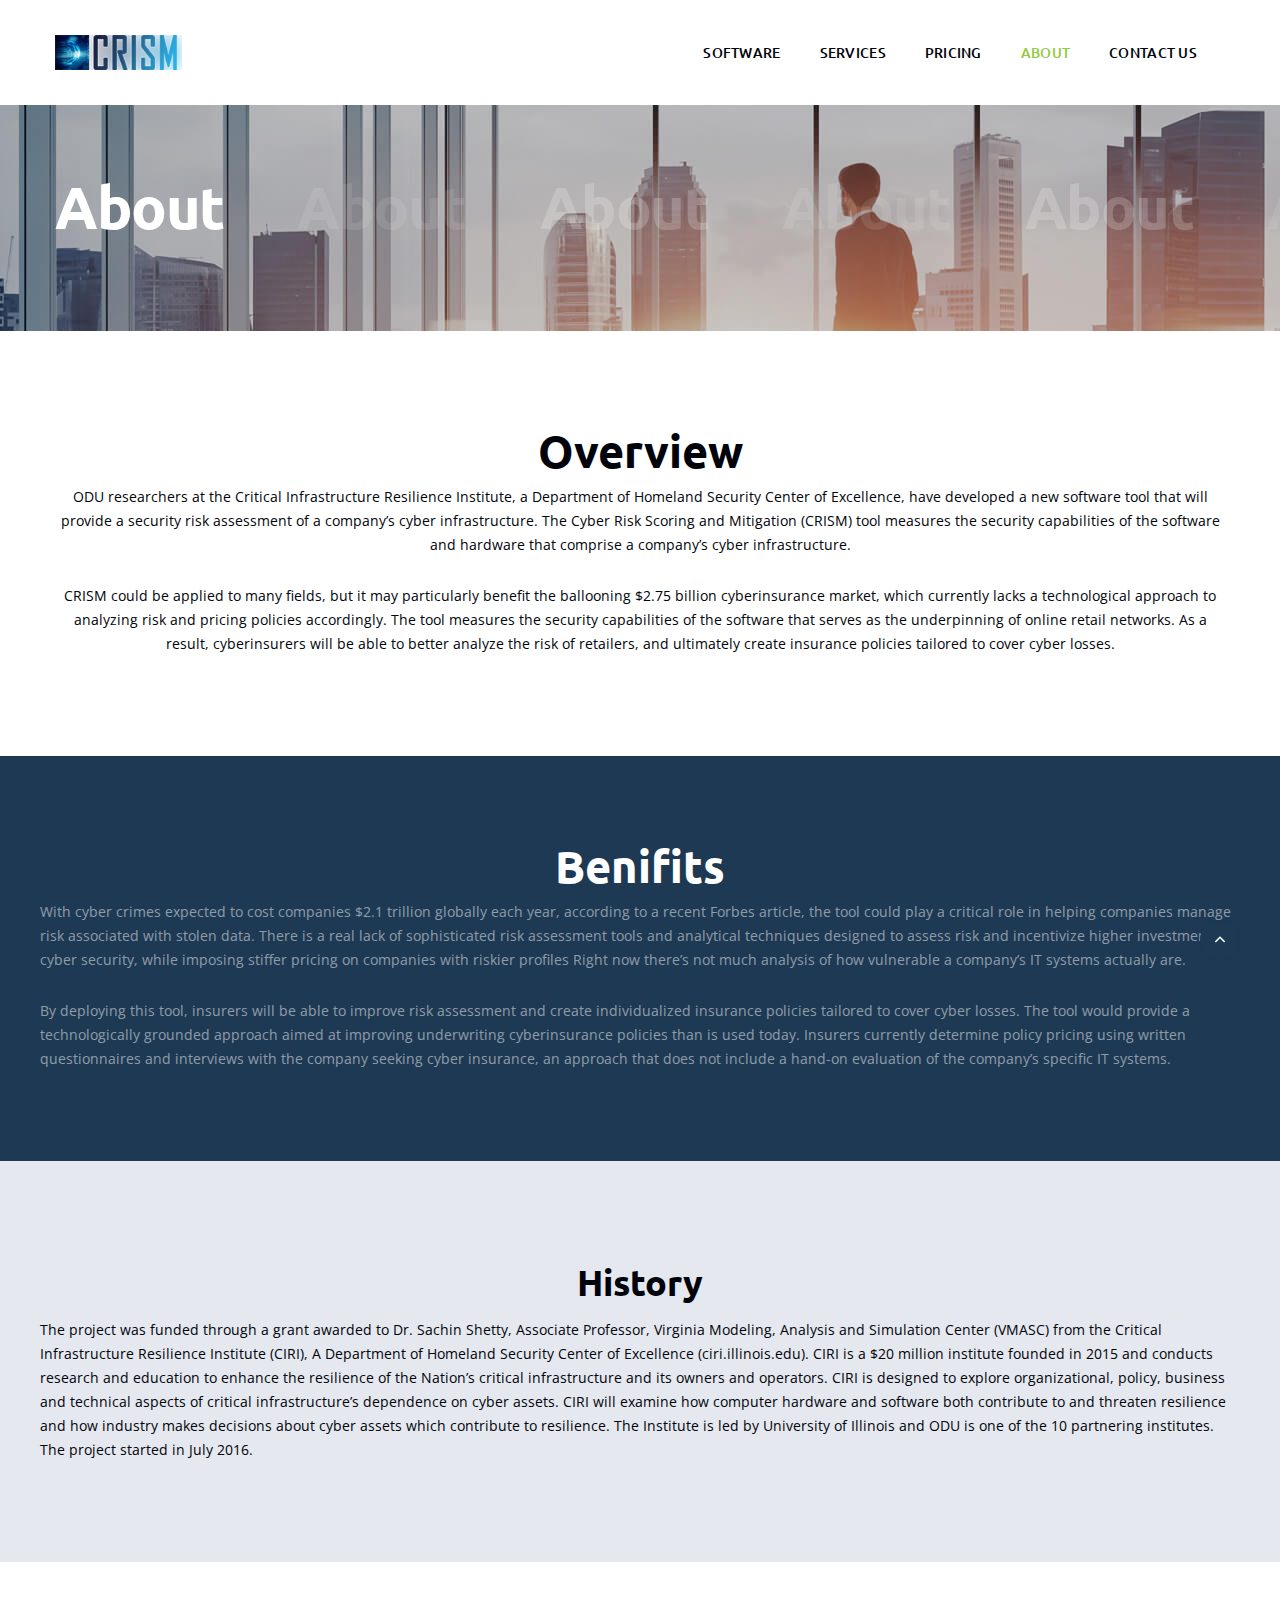
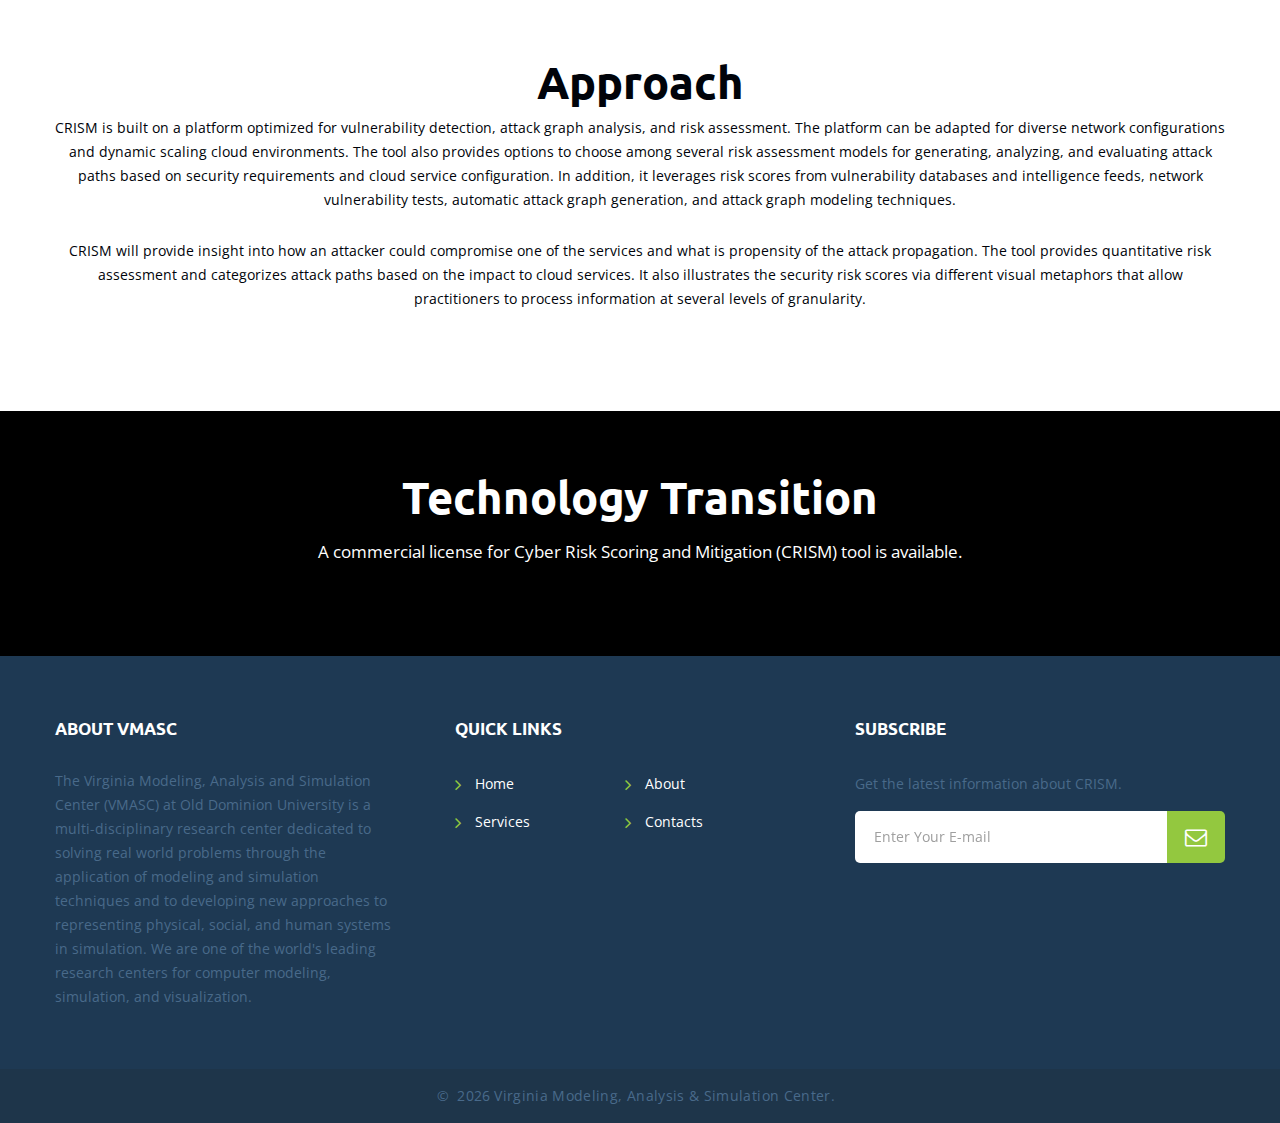
<file: about.html>
<!DOCTYPE html>
<html lang="en" class="wide wow-animation">
  <head>
    <title>About</title>
    <meta name="format-detection" content="telephone=no">
    <meta name="viewport" content="width=device-width, height=device-height, initial-scale=1.0, maximum-scale=1.0, user-scalable=0">
    <meta http-equiv="X-UA-Compatible" content="IE=edge">
    <meta charset="utf-8">
    <link rel="icon" href="images/favicon.ico" type="image/x-icon">
    <link rel="stylesheet" type="text/css" href="http://fonts.googleapis.com/css?family=Open+Sans:300,400,700%7CUbuntu:400,500,700%7CPlayfair+Display:400,700,700i,900i">
    <link rel="stylesheet" href="css/style.css">
		<!--[if lt IE 10]>
    <div style="background: #212121; padding: 10px 0; box-shadow: 3px 3px 5px 0 rgba(0,0,0,.3); clear: both; text-align:center; position: relative; z-index:1;"><a href="http://windows.microsoft.com/en-US/internet-explorer/"><img src="images/ie8-panel/warning_bar_0000_us.jpg" border="0" height="42" width="820" alt="You are using an outdated browser. For a faster, safer browsing experience, upgrade for free today."></a></div>
    <script src="js/html5shiv.min.js"></script>
		<![endif]-->
  </head>
  <body style="">
    <div class="page">
      <header class="page-head">
        <div class="rd-navbar-wrap">
          <nav data-layout="rd-navbar-fixed" data-sm-layout="rd-navbar-fixed" data-md-device-layout="rd-navbar-fixed" data-lg-layout="rd-navbar-static" data-lg-device-layout="rd-navbar-static" data-stick-up-clone="false" data-md-stick-up-offset="53px" data-lg-stick-up-offset="53px" data-md-stick-up="true" data-lg-stick-up="true" class="rd-navbar rd-navbar-corporate-dark">
            <div class="rd-navbar-inner">
              <div class="rd-navbar-group rd-navbar-search-wrap">
                <div class="rd-navbar-panel">
                  <button data-custom-toggle=".rd-navbar-nav-wrap" data-custom-toggle-disable-on-blur="true" class="rd-navbar-toggle"><span></span></button><a href="index.html" class="rd-navbar-brand brand"><img src="images/logo.png" height="35px" style="height:35px;" /></a>
                </div>
                <div class="rd-navbar-nav-wrap">
                  <div class="rd-navbar-nav-inner">
                    <ul class="rd-navbar-nav">
                      <li><a href="index.html">Software</a>
                      </li>
                      <li><a href="#">Services</a>
                      </li>
                      <li><a href="pricing.html">Pricing</a>
                      </li>
                      <li class="active"><a href="about.html">About</a>
                      </li>
                      <li><a href="contact.html">Contact Us</a>
                      </li>
                    </ul>
                  </div>
                </div>
              </div>
            </div>
          </nav>
        </div>
      </header>

      <section style="background-image: url(images/bg-image-2.jpg);" class="section-30 section-sm-40 section-md-66 section-lg-bottom-90 bg-gray-dark page-title-wrap">
        <div class="shell">
          <div class="page-title">
            <h2>About</h2>
          </div>
        </div>
      </section>

      <section class="section-35 section-sm-75 section-lg-100">
        <div class="shell">
          <div class="range">
			<div class="cell-xs-12 text-center">
                  <h3>Overview</h3>
				  <p class="text-gray-darker">ODU researchers at the Critical Infrastructure Resilience Institute, a Department of Homeland Security Center of Excellence, have developed a new software tool that will provide a security risk assessment of a company’s cyber infrastructure. The Cyber Risk Scoring and Mitigation (CRISM) tool measures the security capabilities of the software and hardware that comprise a company’s cyber infrastructure. </p>
				  <p class="text-gray-darker"> CRISM could be applied to many fields, but it may particularly benefit the ballooning $2.75 billion cyberinsurance market, which currently lacks a technological approach to analyzing risk and pricing policies accordingly. The tool measures the security capabilities of the software that serves as the underpinning of online retail networks. As a result, cyberinsurers will be able to better analyze the risk of retailers, and ultimately create insurance policies tailored to cover cyber losses.</p>
			</div>
          </div>
        </div>
      </section>
	  <section class="section-60 section-sm-90 bg-cello">
        <div class="shell">
          <div class="range">
			<div class="cell-xs-12 text-center">
				<h3>Benifits</h3>
			</div>
			<p>With cyber crimes expected to cost companies $2.1 trillion globally each year, according to a recent Forbes article, the tool could play a critical role in helping companies manage risk associated with stolen data. There is a real lack of sophisticated risk assessment tools and analytical techniques designed to assess risk and incentivize higher investments in cyber security, while imposing stiffer pricing on companies with riskier profiles Right now there’s not much analysis of how vulnerable a company’s IT systems actually are.</p> 
			<p>By deploying this tool, insurers will be able to improve risk assessment and create individualized insurance policies tailored to cover cyber losses. The tool would provide a technologically grounded approach aimed at improving underwriting cyberinsurance policies than is used today. Insurers currently determine policy pricing using written questionnaires and interviews with the company seeking cyber insurance, an approach that does not include a hand-on evaluation of the company’s specific IT systems.</p>
          </div>
        </div>
      </section>
	  <section class="section-60 section-sm-100 bg-athens-gray">
        <div class="shell text-center text-md-left">
          <div class="range">
			<div class="cell-xs-12 text-center">
				<h3 class="h3-variant-2">History</h3>
				
			</div>
			<p class="text-gray-darker">The project was funded through a grant awarded to Dr. Sachin Shetty, Associate Professor, Virginia Modeling, Analysis and Simulation Center (VMASC) from the Critical Infrastructure Resilience Institute (CIRI), A Department of Homeland Security Center of Excellence (ciri.illinois.edu). CIRI is a $20 million institute founded in 2015 and conducts research and education to enhance the resilience of the Nation’s critical infrastructure and its owners and operators. CIRI is designed to explore organizational, policy, business and technical aspects of critical infrastructure’s dependence on cyber assets. CIRI will examine how computer hardware and software both contribute to and threaten resilience and how industry makes decisions about cyber assets which contribute to resilience. The Institute is led by University of Illinois and ODU is one of the 10 partnering institutes. The project started in July 2016.</p>
          </div>
        </div>
      </section>
	  <section class="section-35 section-sm-75 section-lg-100">
        <div class="shell">
          <div class="range">
			<div class="cell-xs-12 text-center">
                  <h3>Approach</h3>
				  <p class="text-gray-darker">CRISM is built on a platform optimized for vulnerability detection, attack graph analysis, and risk assessment. The platform can be adapted for diverse network configurations and dynamic scaling cloud environments. The tool also provides options to choose among several risk assessment models for generating, analyzing, and evaluating attack paths based on security requirements and cloud service configuration. In addition, it leverages risk scores from vulnerability databases and intelligence feeds, network vulnerability tests, automatic attack graph generation, and attack graph modeling techniques.</p>
				  <p class="text-gray-darker">CRISM will provide insight into how an attacker could compromise one of the services and what is propensity of the attack propagation. The tool provides quantitative risk assessment and categorizes attack paths based on the impact to cloud services. It also illustrates the security risk scores via different visual metaphors that allow practitioners to process information at several levels of granularity.</p>
			</div>
          </div>
        </div>
      </section>
	  <section style="background-image: url(images/bg-image-1.jpg);" class="section-30 section-sm-40 section-md-66 section-lg-bottom-90 bg-gray-dark page-title-wrap">
        <div class="shell">
          <div class="range">
			<div class="cell-xs-12 text-center">
				<h3>Technology Transition</h3>
				<p class="text-white text-big"> A commercial license for Cyber Risk Scoring and Mitigation (CRISM) tool is available.</p>
			</div>
          </div>
        </div>
      </section>
      <section class="section-40 section-sm-60 bg-cello">
        <div class="shell">
          <div class="range range-xs-center">
            <div class="cell-xs-10 cell-sm-11 cell-md-12">
              <div class="range">
                <div class="cell-sm-6 cell-md-4">
                  <div class="inset-md-right-30">
                    <h6 class="text-uppercase text-big">About VMASC</h6>
                    <p class="offset-top-27 text-bismark">
                      The Virginia Modeling, Analysis and Simulation Center (VMASC) at Old Dominion University is a multi-disciplinary research center dedicated to solving real world problems through the application of modeling and simulation techniques and to developing new approaches to representing physical, social, and human systems in simulation. We are one of the world's leading research centers for computer modeling, simulation, and visualization.
                      
                    </p>
                  </div>
                </div>
                <div class="cell-sm-6 cell-md-4 offset-top-50 offset-sm-top-0">
                  <h6 class="text-uppercase text-big">Quick links</h6>
                  <div style="max-width: 340px;" class="row offset-top-22 offset-md-top-30">
                    <div class="col-xs-6">
                      <ul class="list-marked-variant-2">
                        <li><a href="index.html">Home</a></li>
                        <li><a href="services.html">Services</a></li>
                      </ul>
                    </div>
                    <div class="col-xs-6">
                      <ul class="list-marked-variant-2">
                        <li><a href="about.html">About</a></li>
                        <li><a href="contact.html">Contacts</a></li>
                      </ul>
                    </div>
                  </div>
                </div>
                <div class="cell-sm-6 cell-md-4 offset-top-50 offset-md-top-0">
                  <h6 class="text-uppercase text-big">Subscribe</h6>
                  <div class="offset-top-22 offset-md-top-30">
                    <p class="text-bismark">Get the latest information about CRISM.</p>
                    <form data-form-output="form-output-global" data-form-type="subscribe" method="post" action="bat/rd-mailform.php" class="rd-mailform form-classic form-inline offset-top-15">
                      <div class="form-group">
                        <input id="contact-email" type="email" name="email" data-constraints="@Email @Required" class="form-control">
                        <label for="contact-email" class="form-label">Enter Your E-mail</label>
                      </div>
                      <button type="submit" aria-label="Subscribe" class="btn btn-icon-only btn-primary"><span class="icon icon-xs icon-white fa-envelope-o"></span></button>
                    </form>
                  </div>
                </div>
              </div>
            </div>
          </div>
        </div>
      </section>
		
      <footer class="page-foot section-15 bg-cloud-burst">
        <div class="shell text-center">
          <div class="range">
            <div class="cell-sm-12">
              <p class="rights text-bismark"><span>&#169;&nbsp;</span><span id="copyright-year"></span><span>Virginia Modeling, Analysis &amp; Simulation Center.&nbsp;</span>
              </p>
            </div>
          </div>
        </div>
      </footer>
    </div>
    <div id="form-output-global" class="snackbars"></div>
    <div tabindex="-1" role="dialog" aria-hidden="true" class="pswp">
      <div class="pswp__bg"></div>
      <div class="pswp__scroll-wrap">
        <div class="pswp__container">
          <div class="pswp__item"></div>
          <div class="pswp__item"></div>
          <div class="pswp__item"></div>
        </div>
        <div class="pswp__ui pswp__ui--hidden">
          <div class="pswp__top-bar">
            <div class="pswp__counter"></div>
            <button title="Close (Esc)" class="pswp__button pswp__button--close"></button>
            <button title="Share" class="pswp__button pswp__button--share"></button>
            <button title="Toggle fullscreen" class="pswp__button pswp__button--fs"></button>
            <button title="Zoom in/out" class="pswp__button pswp__button--zoom"></button>
            <div class="pswp__preloader">
              <div class="pswp__preloader__icn">
                <div class="pswp__preloader__cut">
                  <div class="pswp__preloader__donut"></div>
                </div>
              </div>
            </div>
          </div>
          <div class="pswp__share-modal pswp__share-modal--hidden pswp__single-tap">
            <div class="pswp__share-tooltip"></div>
          </div>
          <button title="Previous (arrow left)" class="pswp__button pswp__button--arrow--left"></button>
          <button title="Next (arrow right)" class="pswp__button pswp__button--arrow--right"></button>
          <div class="pswp__caption">
            <div class="pswp__caption__cent"></div>
          </div>
        </div>
      </div>
    </div>
    <script src="js/core.min.js"></script>
    <script src="js/script.js"></script>
  </body>
</html>
</file>
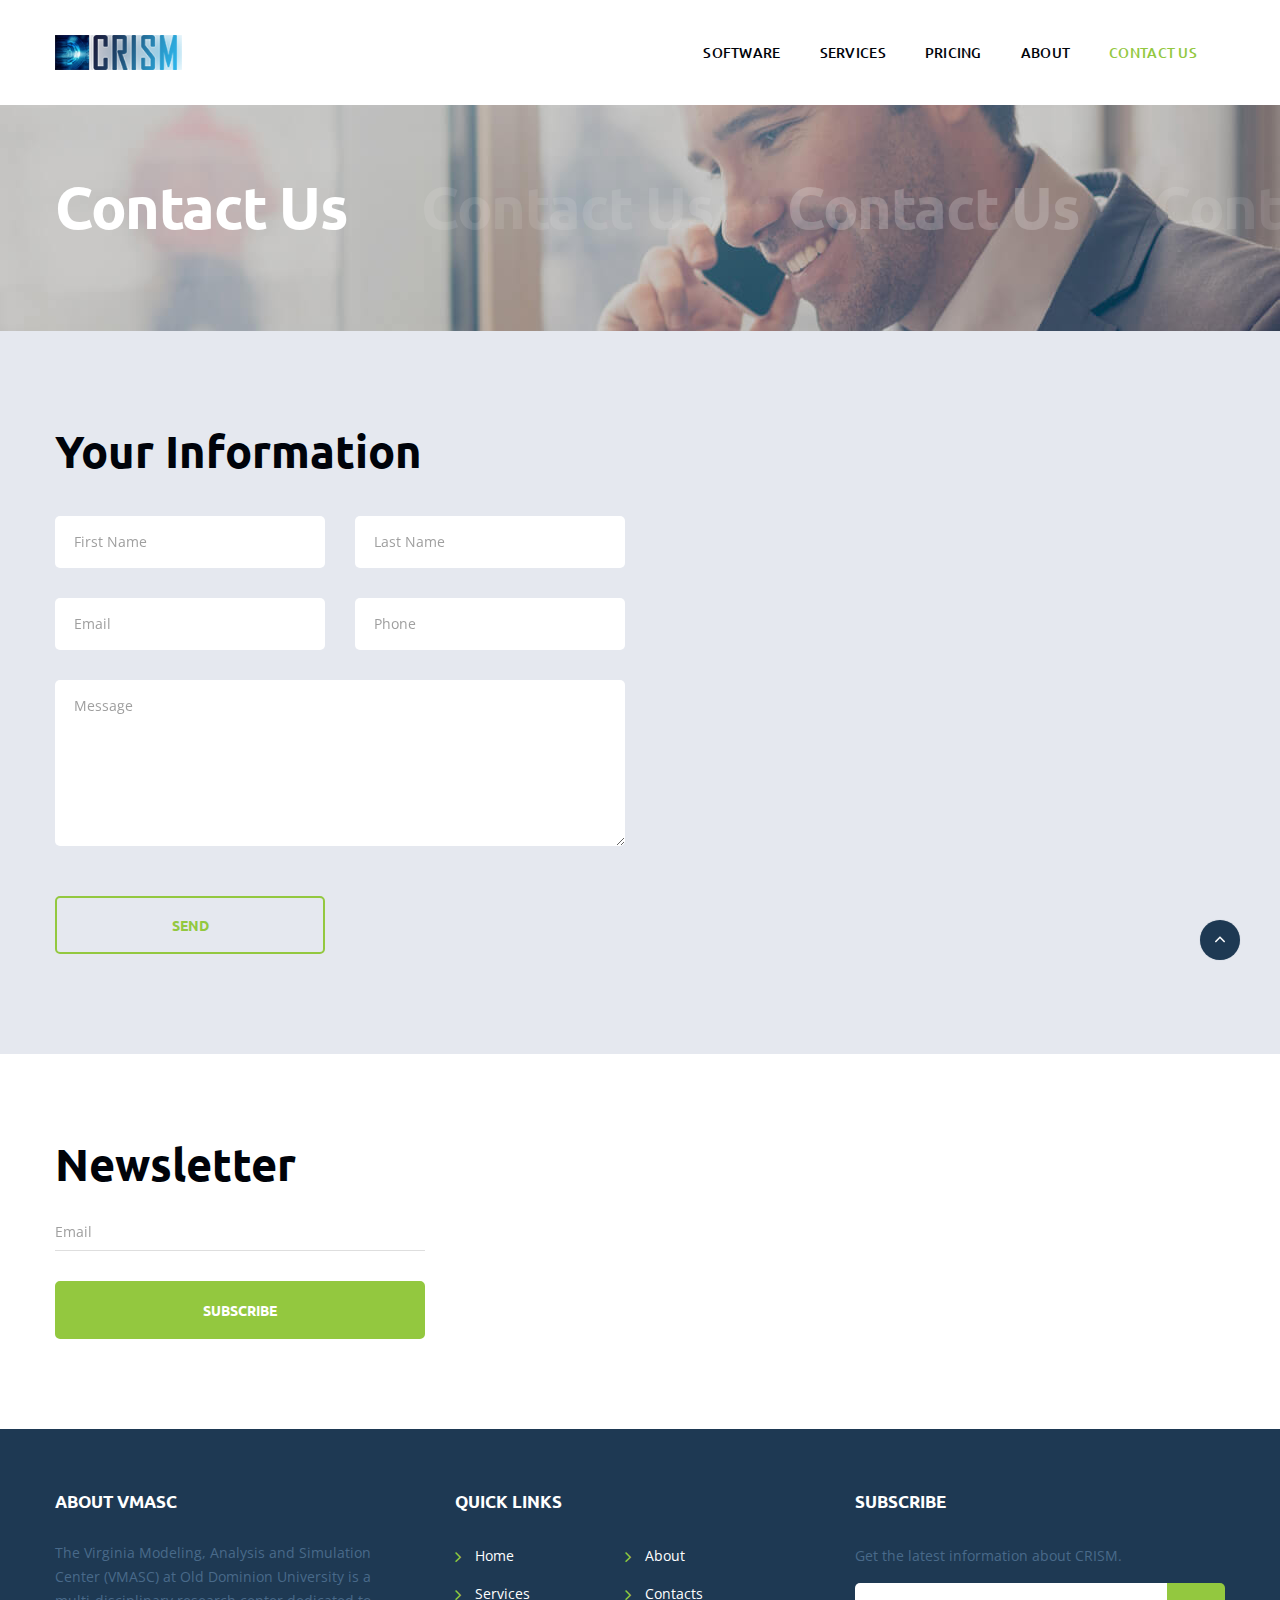
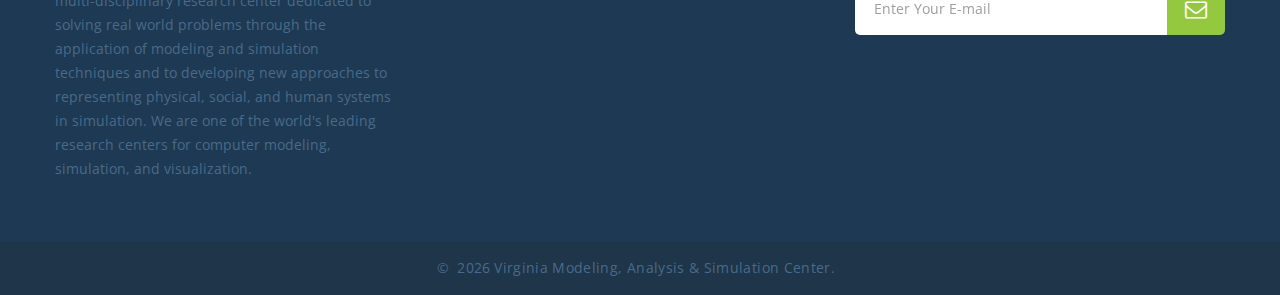
<file: contact.html>
<!DOCTYPE html>
<html lang="en" class="wide wow-animation">
  <head>
    <title>Contact-US</title>
    <meta name="format-detection" content="telephone=no">
    <meta name="viewport" content="width=device-width, height=device-height, initial-scale=1.0, maximum-scale=1.0, user-scalable=0">
    <meta http-equiv="X-UA-Compatible" content="IE=edge">
    <meta charset="utf-8">
    <link rel="icon" href="images/favicon.ico" type="image/x-icon">
    <link rel="stylesheet" type="text/css" href="http://fonts.googleapis.com/css?family=Open+Sans:300,400,700%7CUbuntu:400,500,700%7CPlayfair+Display:400,700,700i,900i">
    <link rel="stylesheet" href="css/style.css">
		<!--[if lt IE 10]>
    <div style="background: #212121; padding: 10px 0; box-shadow: 3px 3px 5px 0 rgba(0,0,0,.3); clear: both; text-align:center; position: relative; z-index:1;"><a href="http://windows.microsoft.com/en-US/internet-explorer/"><img src="images/ie8-panel/warning_bar_0000_us.jpg" border="0" height="42" width="820" alt="You are using an outdated browser. For a faster, safer browsing experience, upgrade for free today."></a></div>
    <script src="js/html5shiv.min.js"></script>
		<![endif]-->
  </head>
  <body style="">
    <div class="page">
      <header class="page-head">
        <div class="rd-navbar-wrap">
          <nav data-layout="rd-navbar-fixed" data-sm-layout="rd-navbar-fixed" data-md-device-layout="rd-navbar-fixed" data-lg-layout="rd-navbar-static" data-lg-device-layout="rd-navbar-static" data-stick-up-clone="false" data-md-stick-up-offset="53px" data-lg-stick-up-offset="53px" data-md-stick-up="true" data-lg-stick-up="true" class="rd-navbar rd-navbar-corporate-dark">
            <div class="rd-navbar-inner">
              <div class="rd-navbar-group rd-navbar-search-wrap">
                <div class="rd-navbar-panel">
                  <button data-custom-toggle=".rd-navbar-nav-wrap" data-custom-toggle-disable-on-blur="true" class="rd-navbar-toggle"><span></span></button><a href="index.html" class="rd-navbar-brand brand"><img src="images/logo.png"  height="35px" style="height:35px;"  /></a>
                </div>
                <div class="rd-navbar-nav-wrap">
                  <div class="rd-navbar-nav-inner">
                    <ul class="rd-navbar-nav">
                      <li><a href="index.html">Software</a>
                      </li>
                      <li><a href="#">Services</a>
                      </li>
                      <li><a href="pricing.html">Pricing</a>
                      </li>
                      <li><a href="about.html">About</a>
                      </li>
                      <li class="active"><a href="contact.html">Contact Us</a>
                      </li>
                    </ul>
                  </div>
                </div>
              </div>
            </div>
          </nav>
        </div>
      </header>

      <section style="background-image: url(images/crism-background3.png);" class="section-30 section-sm-40 section-md-66 section-lg-bottom-90 bg-gray-dark page-title-wrap">
        <div class="shell">
          <div class="page-title">
            <h2>Contact Us</h2>
          </div>
        </div>
      </section>

      <section class="section-35 section-sm-75 section-lg-100 bg-athens-gray">
        <div class="shell">
          <div class="range">
            <div class="cell-md-9 cell-lg-6">
              <h3>Your Information</h3>
              <form data-form-output="form-output-global" data-form-type="contact" method="post" action="bat/rd-mailform.php" class="rd-mailform offset-top-45">
                <div class="range">
                  <div class="cell-sm-6">
                    <div class="form-group">
                      <input id="feedback-2-first-name" type="text" name="first-name" data-constraints="@Required" class="form-control">
                      <label for="feedback-2-first-name" class="form-label">First Name</label>
                    </div>
                  </div>
                  <div class="cell-sm-6 offset-top-30 offset-sm-top-0">
                    <div class="form-group">
                      <input id="feedback-2-last-name" type="text" name="last-name" data-constraints="@Required" class="form-control">
                      <label for="feedback-2-last-name" class="form-label">Last Name</label>
                    </div>
                  </div>
                  <div class="cell-sm-6 offset-top-30">
                    <div class="form-group">
                      <input id="feedback-2-email" type="email" name="email" data-constraints="@Email @Required" class="form-control">
                      <label for="feedback-2-email" class="form-label">Email</label>
                    </div>
                  </div>
                  <div class="cell-sm-6 offset-top-30">
                    <div class="form-group">
                      <input id="feedback-2-phone" type="text" name="phone" data-constraints="@Numeric @Required" class="form-control">
                      <label for="feedback-2-phone" class="form-label">Phone</label>
                    </div>
                  </div>
                  <div class="cell-xs-12 offset-top-30">
                    <div class="form-group">
                      <textarea id="feedback-2-message" name="message" data-constraints="@Required" class="form-control"></textarea>
                      <label for="feedback-2-message" class="form-label">Message</label>
                    </div>
                  </div>
                  <div class="cell-sm-6 offset-top-30 offset-sm-top-50">
                    <button type="submit" class="btn btn-primary-outline btn-block">Send</button>
                  </div>
                </div>
              </form>
            </div>
          </div>
        </div>
      </section>

      <section class="section-40 section-sm-90">
        <div class="shell">
          <div class="range">
            <div class="cell-sm-6 cell-md-5 cell-lg-4">
              <h3>Newsletter</h3>
              <form data-form-output="form-output-global" data-form-type="subscribe" method="post" action="bat/rd-mailform.php" class="rd-mailform form-modern offset-top-30">
                <div class="form-group">
                  <input id="newsletter-email" type="email" name="email" data-constraints="@Email @Required" class="form-control">
                  <label for="newsletter-email" class="form-label">Email</label>
                </div>
                <button type="submit" class="btn btn-primary btn-block offset-top-30">Subscribe</button>
              </form>
            </div>
          </div>
        </div>
      </section>

      <section class="section-40 section-sm-60 bg-cello">
        <div class="shell">
          <div class="range range-xs-center">
            <div class="cell-xs-10 cell-sm-11 cell-md-12">
              <div class="range">
                <div class="cell-sm-6 cell-md-4">
                  <div class="inset-md-right-30">
                    <h6 class="text-uppercase text-big">About VMASC</h6>
                    <p class="offset-top-27 text-bismark">
                      The Virginia Modeling, Analysis and Simulation Center (VMASC) at Old Dominion University is a multi-disciplinary research center dedicated to solving real world problems through the application of modeling and simulation techniques and to developing new approaches to representing physical, social, and human systems in simulation. We are one of the world's leading research centers for computer modeling, simulation, and visualization.
                      
                    </p>
                  </div>
                </div>
                <div class="cell-sm-6 cell-md-4 offset-top-50 offset-sm-top-0">
                  <h6 class="text-uppercase text-big">Quick links</h6>
                  <div style="max-width: 340px;" class="row offset-top-22 offset-md-top-30">
                    <div class="col-xs-6">
                      <ul class="list-marked-variant-2">
                        <li><a href="index.html">Home</a></li>
                        <li><a href="services.html">Services</a></li>
                      </ul>
                    </div>
                    <div class="col-xs-6">
                      <ul class="list-marked-variant-2">
                        <li><a href="about.html">About</a></li>
                        <li><a href="contact.html">Contacts</a></li>
                      </ul>
                    </div>
                  </div>
                </div>
                <div class="cell-sm-6 cell-md-4 offset-top-50 offset-md-top-0">
                  <h6 class="text-uppercase text-big">Subscribe</h6>
                  <div class="offset-top-22 offset-md-top-30">
                    <p class="text-bismark">Get the latest information about CRISM.</p>
                    <form data-form-output="form-output-global" data-form-type="subscribe" method="post" action="bat/rd-mailform.php" class="rd-mailform form-classic form-inline offset-top-15">
                      <div class="form-group">
                        <input id="contact-email" type="email" name="email" data-constraints="@Email @Required" class="form-control">
                        <label for="contact-email" class="form-label">Enter Your E-mail</label>
                      </div>
                      <button type="submit" aria-label="Subscribe" class="btn btn-icon-only btn-primary"><span class="icon icon-xs icon-white fa-envelope-o"></span></button>
                    </form>
                  </div>
                </div>
              </div>
            </div>
          </div>
        </div>
      </section>

      <footer class="page-foot section-15 bg-cloud-burst">
        <div class="shell text-center">
          <div class="range">
            <div class="cell-sm-12">
              <p class="rights text-bismark"><span>&#169;&nbsp;</span><span id="copyright-year"></span><span>Virginia Modeling, Analysis &amp; Simulation Center.&nbsp;</span>
              </p>
            </div>
          </div>
        </div>
      </footer>
    </div>
    <div id="form-output-global" class="snackbars"></div>
    <div tabindex="-1" role="dialog" aria-hidden="true" class="pswp">
      <div class="pswp__bg"></div>
      <div class="pswp__scroll-wrap">
        <div class="pswp__container">
          <div class="pswp__item"></div>
          <div class="pswp__item"></div>
          <div class="pswp__item"></div>
        </div>
        <div class="pswp__ui pswp__ui--hidden">
          <div class="pswp__top-bar">
            <div class="pswp__counter"></div>
            <button title="Close (Esc)" class="pswp__button pswp__button--close"></button>
            <button title="Share" class="pswp__button pswp__button--share"></button>
            <button title="Toggle fullscreen" class="pswp__button pswp__button--fs"></button>
            <button title="Zoom in/out" class="pswp__button pswp__button--zoom"></button>
            <div class="pswp__preloader">
              <div class="pswp__preloader__icn">
                <div class="pswp__preloader__cut">
                  <div class="pswp__preloader__donut"></div>
                </div>
              </div>
            </div>
          </div>
          <div class="pswp__share-modal pswp__share-modal--hidden pswp__single-tap">
            <div class="pswp__share-tooltip"></div>
          </div>
          <button title="Previous (arrow left)" class="pswp__button pswp__button--arrow--left"></button>
          <button title="Next (arrow right)" class="pswp__button pswp__button--arrow--right"></button>
          <div class="pswp__caption">
            <div class="pswp__caption__cent"></div>
          </div>
        </div>
      </div>
    </div>
    <script src="js/core.min.js"></script>
    <script src="js/script.js"></script>
  </body>
</html>
</file>
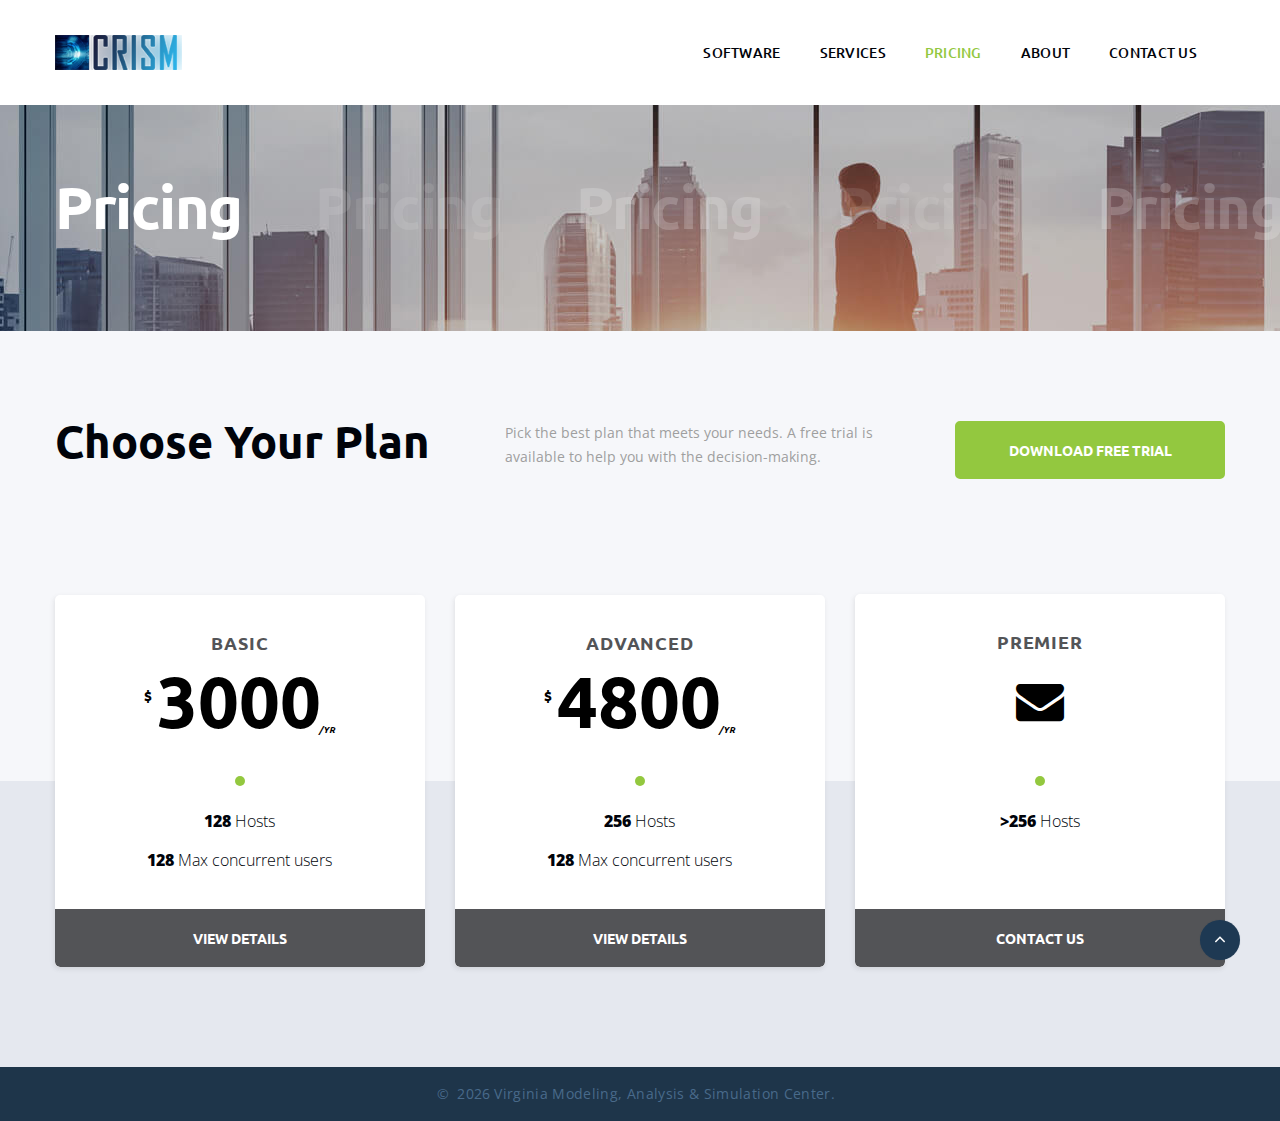
<file: pricing.html>
<!DOCTYPE html>
<html lang="en" class="wide wow-animation">
  <head>
    <title>Pricing</title>
    <meta name="format-detection" content="telephone=no">
    <meta name="viewport" content="width=device-width, height=device-height, initial-scale=1.0, maximum-scale=1.0, user-scalable=0">
    <meta http-equiv="X-UA-Compatible" content="IE=edge">
    <meta charset="utf-8">
    <link rel="icon" href="images/favicon.ico" type="image/x-icon">
    <link rel="stylesheet" type="text/css" href="http://fonts.googleapis.com/css?family=Open+Sans:300,400,700%7CUbuntu:400,500,700%7CPlayfair+Display:400,700,700i,900i">
    <link rel="stylesheet" href="css/style.css">
    <!--[if lt IE 10]>
    <div style="background: #212121; padding: 10px 0; box-shadow: 3px 3px 5px 0 rgba(0,0,0,.3); clear: both; text-align:center; position: relative; z-index:1;"><a href="http://windows.microsoft.com/en-US/internet-explorer/"><img src="images/ie8-panel/warning_bar_0000_us.jpg" border="0" height="42" width="820" alt="You are using an outdated browser. For a faster, safer browsing experience, upgrade for free today."></a></div>
    <script src="js/html5shiv.min.js"></script>
    <![endif]-->
  </head>
  <body style="">
    <div class="page">
      <header class="page-head">
        <div class="rd-navbar-wrap">
          <nav data-layout="rd-navbar-fixed" data-sm-layout="rd-navbar-fixed" data-md-device-layout="rd-navbar-fixed" data-lg-layout="rd-navbar-static" data-lg-device-layout="rd-navbar-static" data-stick-up-clone="false" data-md-stick-up-offset="53px" data-lg-stick-up-offset="53px" data-md-stick-up="true" data-lg-stick-up="true" class="rd-navbar rd-navbar-corporate-dark">
            <div class="rd-navbar-inner">
              <div class="rd-navbar-group rd-navbar-search-wrap">
                <div class="rd-navbar-panel">
                  <button data-custom-toggle=".rd-navbar-nav-wrap" data-custom-toggle-disable-on-blur="true" class="rd-navbar-toggle"><span></span></button><a href="index.html" class="rd-navbar-brand brand"><img src="images/logo.png" height="35px" style="height:35px;" /></a>
                </div>
                <div class="rd-navbar-nav-wrap">
                  <div class="rd-navbar-nav-inner">
                    <ul class="rd-navbar-nav">
                      <li><a href="index.html">Software</a>
                      </li>
                      <li><a href="#">Services</a>
                      </li>
                      <li class="active"><a href="pricing.html">Pricing</a>
                      </li>
                      <li><a href="about.html">About</a>
                      </li>
                      <li><a href="contact.html">Contact Us</a>
                      </li>
                    </ul>
                  </div>
                </div>
              </div>
            </div>
          </nav>
        </div>
      </header>

      <section style="background-image: url(images/bg-image-2.jpg);" class="section-30 section-sm-40 section-md-66 section-lg-bottom-90 bg-gray-dark page-title-wrap">
        <div class="shell">
          <div class="page-title">
            <h2>Pricing</h2>
          </div>
        </div>
      </section>

      <section class="section-60 section-sm-90 section-lg-bottom-15 bg-whisper">
        <div class="shell">
          <div class="range">
            <div class="cell-sm-6 cell-md-9">
              <div class="range">
                <div class="cell-md-6">
                  <h3>Choose Your Plan</h3>
                </div>
                <div class="cell-md-6 offset-top-30 offset-md-top-0">
                  <p>
                    Pick the best plan that meets your needs. A free trial is available to help you with the decision-making.
                    
                  </p>
                </div>
              </div>
            </div>
            <div class="cell-sm-5 cell-md-4 cell-lg-3 offset-top-40 offset-sm-top-0"><a href="#" class="btn btn-primary btn-block">Download free trial</a></div>
          </div>
        </div>
      </section>

       <section class="bg-decoration-wrap bg-decoration-bottom section-bottom-60 section-lg-top-100 section-lg-bottom-100 bg-whisper">
        <div class="shell bg-decoration-content">
          <div class="range range-sm-center">
            <div class="cell-md-10 cell-lg-12">
              <div class="range range-sm-bottom">
                <div class="cell-sm-6 cell-lg-4">
                  <div class="pricing-table">
                    <div class="pricing-table-body">
                      <h5 class="pricing-table-header">Basic</h5>
                      <div class="pricing-object pricing-object-lg"><span class="small small-top">$</span><span class="price">3000</span><span class="small small-bottom">/yr</span></div>
                      <div class="divider-circle"></div>
                      <ul class="pricing-list">
                        <!-- <li><span class="text-ubold">1GB</span>Space amount</li> -->
                        <li><span class="text-ubold">128</span>Hosts</li>
                        <li><span class="text-ubold">128</span>Max concurrent users</li>
                        <!-- <li>No Support</li>
                        <li><span class="text-ubold">1</span>Databases</li> -->
                      </ul>
                    </div>
                    <div class="pricing-table-footer"><a href="register.html" class="btn btn-round-bottom btn-default btn-block">View Details</a></div>
                  </div>
                </div>
                <div class="cell-sm-6 cell-lg-4 offset-top-40 offset-sm-top-0">
                  <div class="pricing-table">
                    <div class="pricing-table-body">
                      <h5 class="pricing-table-header">Advanced</h5>
                      <div class="pricing-object pricing-object-lg"><span class="small small-top">$</span><span class="price">4800</span><span class="small small-bottom">/yr</span></div>
                      <div class="divider-circle"></div>
                      <ul class="pricing-list">
                        <!-- <li><span class="text-ubold">5GB</span>Space amount</li> -->
                        <li><span class="text-ubold">256</span>Hosts</li>
                        <li><span class="text-ubold">128</span>Max concurrent users</li>
                        <!-- <li>No Support</li>
                        <li><span class="text-ubold">1</span>Databases</li> -->
                      </ul>
                    </div>
                    <div class="pricing-table-footer"><a href="256users.pdf" target="_blank" class="btn btn-round-bottom btn-default btn-block">View Details</a></div>
                  </div>
                </div>
                <div class="cell-sm-6 cell-lg-4 offset-top-40 offset-lg-top-0">
                  <div class="pricing-table"> 
                     <!-- <div class="pricing-table-label pricing-table-preferred">
                      <p>Most popular</p>
                    </div> -->
                    <div class="pricing-table-body">
                      <h5 class="pricing-table-header">Premier</h5>
                      <div class="pricing-object pricing-object-md" style="font-size: 48px"><i class="fa fa-envelope" aria-hidden="true"></i></div>
                      <div class="divider-circle"></div>
                      <ul class="pricing-list">
                        <!-- <li><span class="text-ubold">10GB</span>Space amount</li>
                        <li><span class="text-ubold">Unlimited</span>users</li>
                        <li><span class="text-ubold">30GB</span>Bandwidth</li> -->
                        <!-- <li>Free Support</li> -->
                        <li><span class="text-ubold"> >256</span>Hosts</li>
                        <li><span class="text-ubold"></span></li>
                      </ul>
                    </div>
                    <div class="pricing-table-footer"><a href="register.html" class="btn btn-round-bottom btn-default btn-block">Contact Us</a></div>
                  </div>
                </div>
<!--                 <div class="cell-sm-6 cell-lg-3 offset-top-40 offset-lg-top-0">
                  <div class="pricing-table">
                    <div class="pricing-table-body">
                      <h5 class="pricing-table-header">Ultimate</h5>
                      <div class="pricing-object pricing-object-lg"><span class="small small-top">$</span><span class="price">199</span><span class="small small-bottom">/mo</span></div>
                      <div class="divider-circle"></div>
                      <ul class="pricing-list">
                        <li><span class="text-ubold">100GB</span>Space amount</li>
                        <li><span class="text-ubold">Unlimited</span>users</li>
                        <li><span class="text-ubold">60GB</span>Bandwidth</li>
                        <li>Free Support</li>
                        <li><span class="text-ubold">Unlimited</span>Databases</li>
                      </ul>
                    </div>
                    <div class="pricing-table-footer"><a href="register.html" class="btn btn-round-bottom btn-default btn-block">Sign up</a></div>
                  </div>
                </div> -->
              </div>
            </div>
          </div>
        </div>
        <div class="bg-decoration-object bg-athens-gray"></div>
      </section>
    
      <footer class="page-foot section-15 bg-cloud-burst">
        <div class="shell text-center">
          <div class="range">
            <div class="cell-sm-12">
              <p class="rights text-bismark"><span>&#169;&nbsp;</span><span id="copyright-year"></span><span>Virginia Modeling, Analysis &amp; Simulation Center.&nbsp;</span>
              </p>
            </div>
          </div>
        </div>
      </footer>
    </div>
    <div id="form-output-global" class="snackbars"></div>
    <div tabindex="-1" role="dialog" aria-hidden="true" class="pswp">
      <div class="pswp__bg"></div>
      <div class="pswp__scroll-wrap">
        <div class="pswp__container">
          <div class="pswp__item"></div>
          <div class="pswp__item"></div>
          <div class="pswp__item"></div>
        </div>
        <div class="pswp__ui pswp__ui--hidden">
          <div class="pswp__top-bar">
            <div class="pswp__counter"></div>
            <button title="Close (Esc)" class="pswp__button pswp__button--close"></button>
            <button title="Share" class="pswp__button pswp__button--share"></button>
            <button title="Toggle fullscreen" class="pswp__button pswp__button--fs"></button>
            <button title="Zoom in/out" class="pswp__button pswp__button--zoom"></button>
            <div class="pswp__preloader">
              <div class="pswp__preloader__icn">
                <div class="pswp__preloader__cut">
                  <div class="pswp__preloader__donut"></div>
                </div>
              </div>
            </div>
          </div>
          <div class="pswp__share-modal pswp__share-modal--hidden pswp__single-tap">
            <div class="pswp__share-tooltip"></div>
          </div>
          <button title="Previous (arrow left)" class="pswp__button pswp__button--arrow--left"></button>
          <button title="Next (arrow right)" class="pswp__button pswp__button--arrow--right"></button>
          <div class="pswp__caption">
            <div class="pswp__caption__cent"></div>
          </div>
        </div>
      </div>
    </div>
    <script src="js/core.min.js"></script>
    <script src="js/script.js"></script>
  </body>
</html>
</file>
